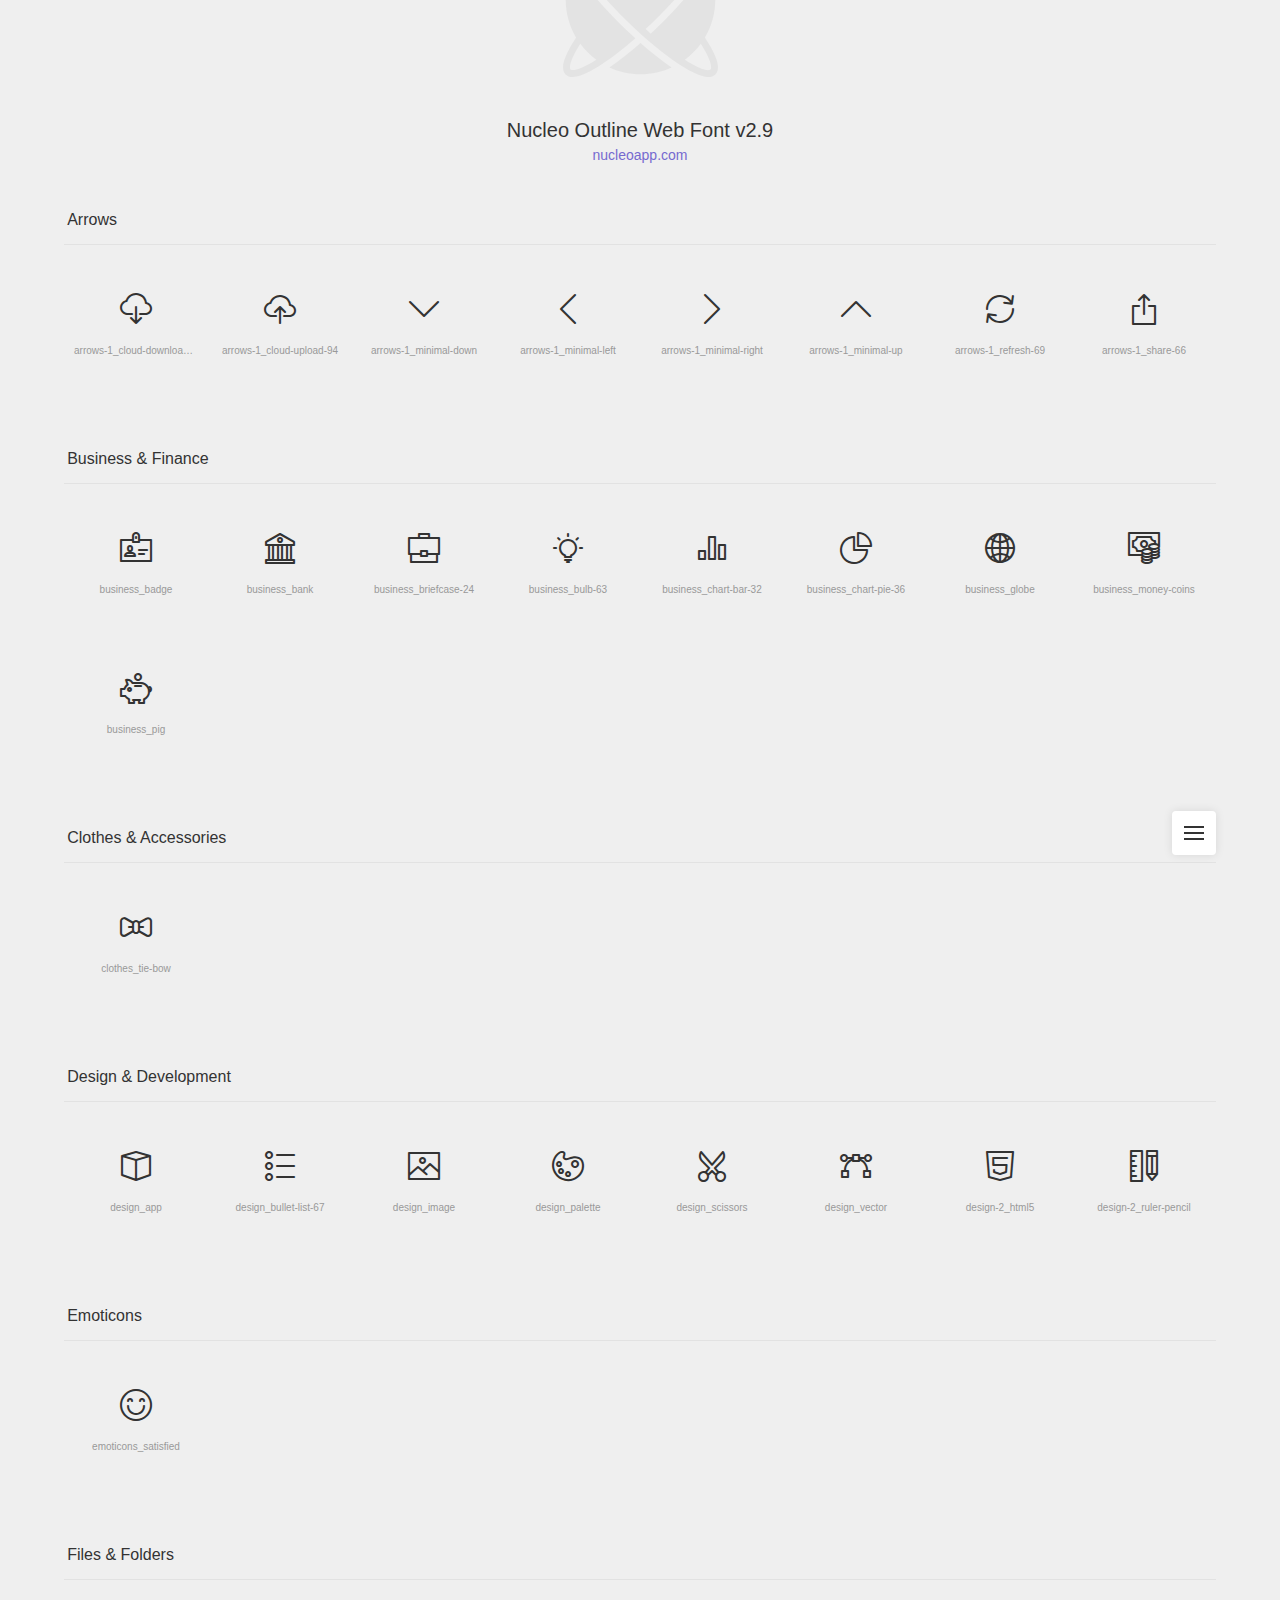
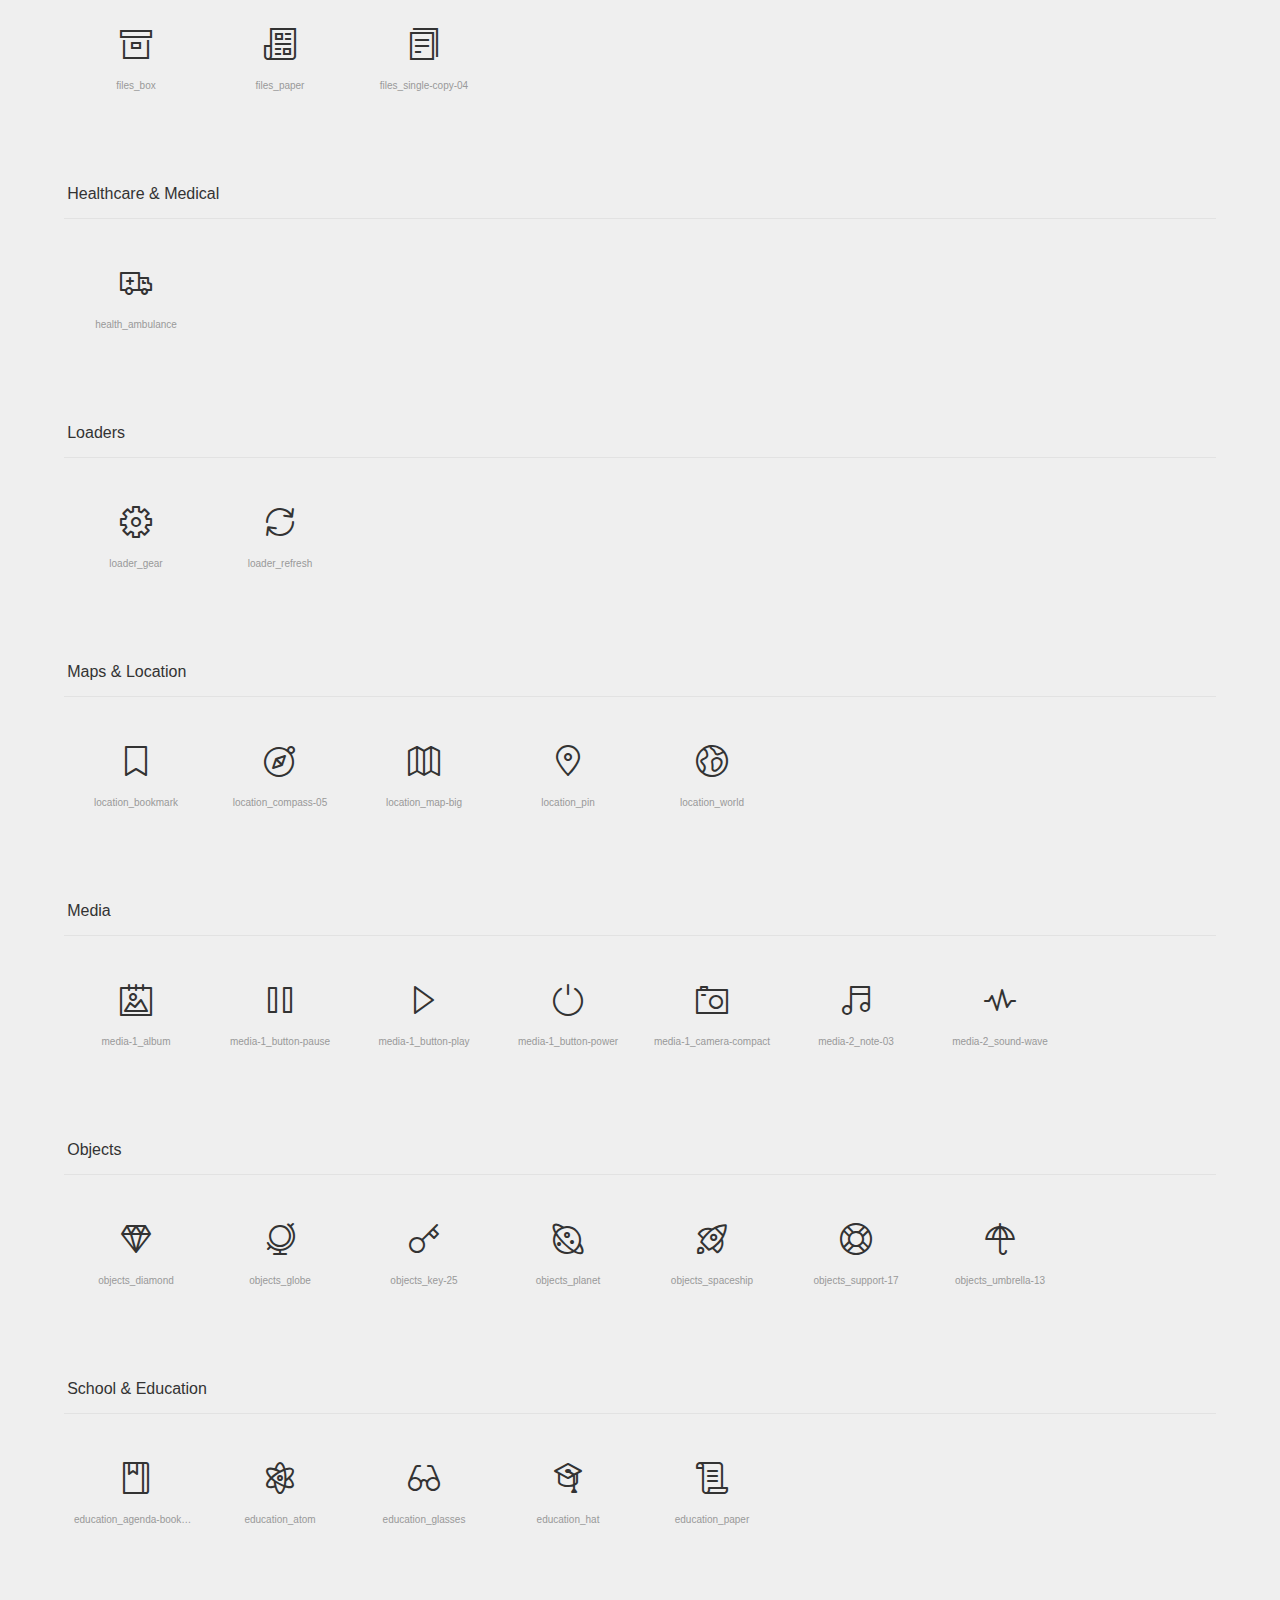
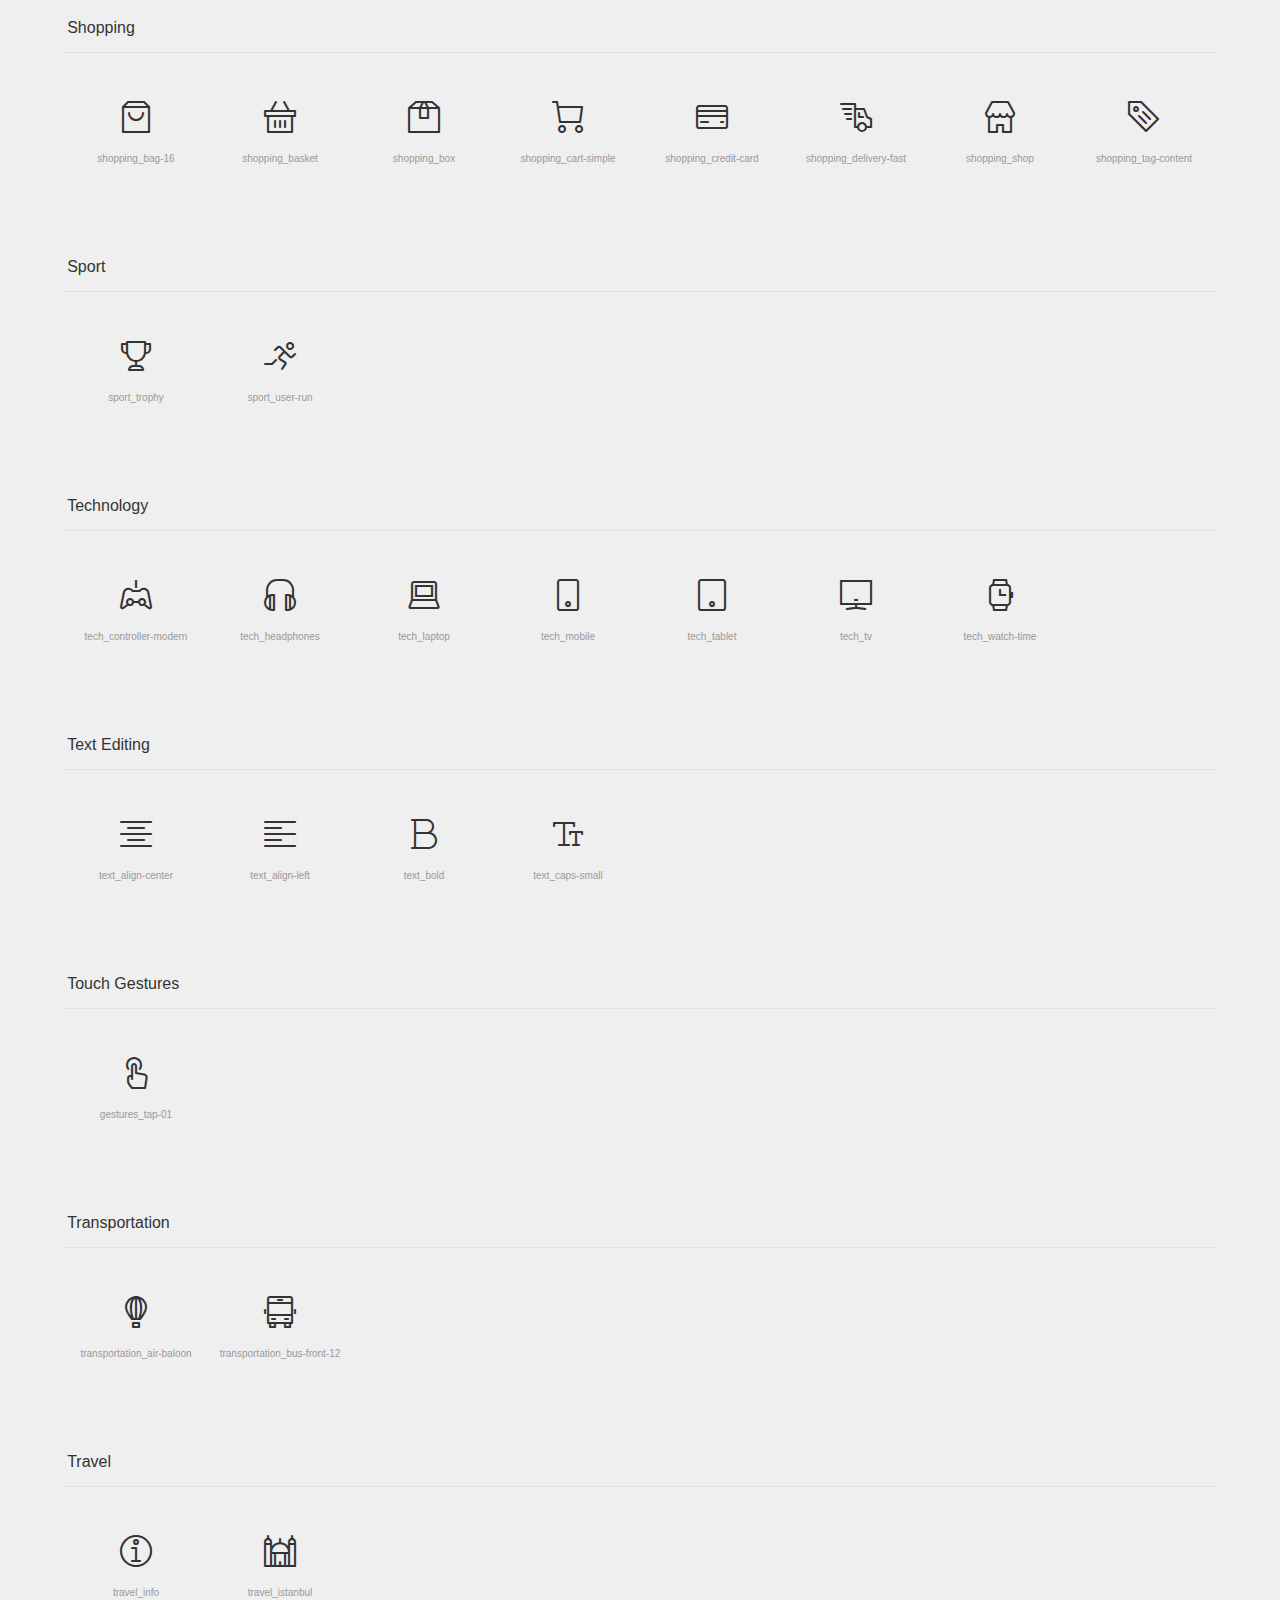
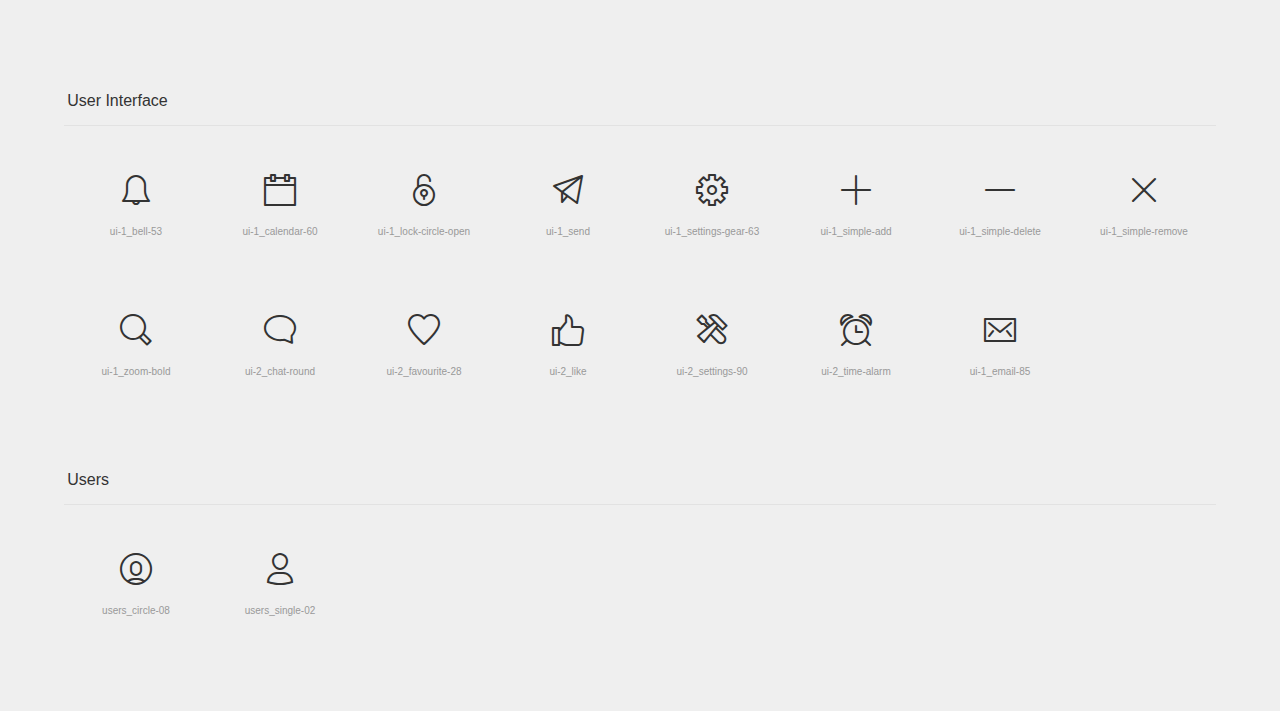
<file: nucleo-icons.html>
<!doctype html>
<html lang="en">

<head>
    <meta charset="UTF-8">
    <meta name="viewport" content="width=device-width, initial-scale=1">
    <link rel="stylesheet" href="./assets/css/now-ui-kit.css">
    <link rel="shortcut icon" href="./assets/img/favicon.png">
    <title>Nucleo Outline Web Font</title>
    <script src="https://code.jquery.com/jquery-3.2.1.min.js" integrity="sha256-hwg4gsxgFZhOsEEamdOYGBf13FyQuiTwlAQgxVSNgt4=" crossorigin="anonymous"></script>
    <style media="screen">
        /* http://meyerweb.com/eric/tools/css/reset/
	 v2.0 | 20110126
	 License: none (public domain)
  */

        html,
        body,
        div,
        span,
        applet,
        object,
        iframe,
        h1,
        h2,
        h3,
        h4,
        h5,
        h6,
        p,
        blockquote,
        pre,
        a,
        abbr,
        acronym,
        address,
        big,
        cite,
        code,
        del,
        dfn,
        em,
        img,
        ins,
        kbd,
        q,
        s,
        samp,
        small,
        strike,
        strong,
        sub,
        sup,
        tt,
        var,
        b,
        u,
        i,
        center,
        dl,
        dt,
        dd,
        ol,
        ul,
        li,
        fieldset,
        form,
        label,
        legend,
        table,
        caption,
        tbody,
        tfoot,
        thead,
        tr,
        th,
        td,
        article,
        aside,
        canvas,
        details,
        embed,
        figure,
        figcaption,
        footer,
        header,
        hgroup,
        menu,
        nav,
        output,
        ruby,
        section,
        summary,
        time,
        mark,
        audio,
        video {
            margin: 0;
            padding: 0;
            border: 0;
            font-size: 100%;
            font: inherit;
            vertical-align: baseline;
        }
        /* HTML5 display-role reset for older browsers */

        article,
        aside,
        details,
        figcaption,
        figure,
        footer,
        header,
        hgroup,
        menu,
        nav,
        section,
        main {
            display: block;
        }

        body {
            line-height: 1;
        }

        ol,
        ul {
            list-style: none;
        }

        blockquote,
        q {
            quotes: none;
        }

        blockquote:before,
        blockquote:after,
        q:before,
        q:after {
            content: '';
            content: none;
        }

        table {
            border-collapse: collapse;
            border-spacing: 0;
        }
        /* --------------------------------

  Nucleo Outline Web Font - nucleoapp.com/
  License - nucleoapp.com/license/
  Created using IcoMoon - icomoon.io

  -------------------------------- */
        /* --------------------------------

  Primary style

  -------------------------------- */

        *,
        *::after,
        *::before {
            box-sizing: border-box;
        }

        html {
            font-size: 62.5%;
        }

        body {
            font-size: 1.6rem;
            font-family: sans-serif;
            color: #333333;
            background: #efefef url("assets/img/nucleo-logo.svg") no-repeat center top;
        }

        a {
            color: #766acf;
            text-decoration: none;
        }
        /* --------------------------------

  Main components

  -------------------------------- */

        header {
            text-align: center;
            padding: 120px 0 0;
        }

        header h1 {
            font-size: 2rem;
        }

        header p {
            font-size: 1.4rem;
            margin-top: .6em;
        }

        header a:hover {
            text-decoration: underline;
        }

        section {
            width: 90%;
            max-width: 1200px;
            margin: 50px auto;
        }

        section h2 {
            border-bottom: 1px solid #e2e2e2;
            padding: 0 0 1em .2em;
            margin-bottom: 1em;
        }

        ul::after {
            clear: both;
            content: "";
            display: table;
        }

        ul li {
            width: 25%;
            float: left;
            padding: 16px 0;
            text-align: center;
            border-radius: .25em;
            -webkit-transition: background 0.2s;
            -moz-transition: background 0.2s;
            transition: background 0.2s;
            -webkit-user-select: none;
            -moz-user-select: none;
            -ms-user-select: none;
            user-select: none;
            overflow: hidden;
        }

        ul li:hover {
            background: #dbdbdb;
        }

        ul p,
        ul em,
        ul input {
            display: inline-block;
            font-size: 1rem;
            color: #999999;
            -webkit-user-select: auto;
            -moz-user-select: auto;
            -ms-user-select: auto;
            user-select: auto;
            white-space: nowrap;
            width: 100%;
            overflow: hidden;
            text-overflow: ellipsis;
            cursor: pointer;
        }

        ul p {
            padding: 10px;
            margin-top: 10px;
        }

        ul p::selection,
        ul em::selection {
            background: #766acf;
            color: #efefef;
        }

        ul em {
            margin-bottom: 8px;
        }

        ul em::before {
            content: '[';
        }

        ul em::after {
            content: ']';
        }

        ul input {
            text-align: center;
            background: transparent;
            border: none;
            box-shadow: none;
            outline: none;
        }

        @media only screen and (min-width: 768px) {
            ul li {
                width: 20%;
                float: left;
            }
        }

        @media only screen and (min-width: 1024px) {
            ul li {
                width: 12.5%;
                float: left;
                padding: 32px 0;
            }
        }
        /* --------------------------------

  Smart fixed navigation

  -------------------------------- */

        #cd-nav ul {
            /* mobile first */
            position: fixed;
            width: 90%;
            max-width: 400px;
            max-height: 90%;
            right: 5%;
            bottom: 5%;
            border-radius: 0.25em;
            box-shadow: 0 0 10px rgba(0, 0, 0, 0.1);
            background: white;
            visibility: hidden;
            /* remove overflow:hidden if you want to create a drop-down menu - but then remember to fix/eliminate the list items animation */
            overflow: hidden;
            overflow-y: auto;
            z-index: 1;
            /* Force Hardware Acceleration in WebKit */
            -webkit-backface-visibility: hidden;
            backface-visibility: hidden;
            -webkit-transform: scale(0);
            -moz-transform: scale(0);
            -ms-transform: scale(0);
            -o-transform: scale(0);
            transform: scale(0);
            -webkit-transform-origin: 100% 100%;
            -moz-transform-origin: 100% 100%;
            -ms-transform-origin: 100% 100%;
            -o-transform-origin: 100% 100%;
            transform-origin: 100% 100%;
            -webkit-transition: -webkit-transform 0.3s, visibility 0s 0.3s;
            -moz-transition: -moz-transform 0.3s, visibility 0s 0.3s;
            transition: transform 0.3s, visibility 0s 0.3s;
        }

        #cd-nav ul li {
            /* Force Hardware Acceleration in WebKit */
            -webkit-backface-visibility: hidden;
            backface-visibility: hidden;
            display: block;
            width: 100%;
            padding: 0;
            text-align: left;
        }

        #cd-nav ul li:hover {
            background-color: #FFF;
        }

        #cd-nav ul.is-visible {
            visibility: visible;
            -webkit-transform: scale(1);
            -moz-transform: scale(1);
            -ms-transform: scale(1);
            -o-transform: scale(1);
            transform: scale(1);
            -webkit-transition: -webkit-transform 0.3s, visibility 0s 0s;
            -moz-transition: -moz-transform 0.3s, visibility 0s 0s;
            transition: transform 0.3s, visibility 0s 0s;
        }

        #cd-nav li a {
            display: block;
            padding: 1em;
            font-size: 1.2rem;
            border-bottom: 1px solid #eff2f6;
        }

        #cd-nav li a:hover {
            color: #333333;
        }

        #cd-nav li:last-child a {
            border-bottom: none;
        }

        .cd-nav-trigger {
            position: fixed;
            bottom: 5%;
            right: 5%;
            width: 44px;
            height: 44px;
            background: white;
            border-radius: 0.25em;
            box-shadow: 0 0 10px rgba(0, 0, 0, 0.1);
            /* image replacement */
            overflow: hidden;
            text-indent: 100%;
            white-space: nowrap;
            z-index: 2;
        }

        .cd-nav-trigger span {
            /* the span element is used to create the menu icon */
            position: absolute;
            display: block;
            width: 20px;
            height: 2px;
            background: #333333;
            top: 50%;
            margin-top: -1px;
            left: 50%;
            margin-left: -10px;
            -webkit-transition: background 0.3s;
            -moz-transition: background 0.3s;
            transition: background 0.3s;
        }

        .cd-nav-trigger span::before,
        .cd-nav-trigger span::after {
            content: '';
            position: absolute;
            left: 0;
            background: inherit;
            width: 100%;
            height: 100%;
            /* Force Hardware Acceleration in WebKit */
            -webkit-transform: translateZ(0);
            -moz-transform: translateZ(0);
            -ms-transform: translateZ(0);
            -o-transform: translateZ(0);
            transform: translateZ(0);
            -webkit-backface-visibility: hidden;
            backface-visibility: hidden;
            -webkit-transition: -webkit-transform 0.3s, background 0s;
            -moz-transition: -moz-transform 0.3s, background 0s;
            transition: transform 0.3s, background 0s;
        }

        .cd-nav-trigger span::before {
            top: -6px;
            -webkit-transform: rotate(0);
            -moz-transform: rotate(0);
            -ms-transform: rotate(0);
            -o-transform: rotate(0);
            transform: rotate(0);
        }

        .cd-nav-trigger span::after {
            bottom: -6px;
            -webkit-transform: rotate(0);
            -moz-transform: rotate(0);
            -ms-transform: rotate(0);
            -o-transform: rotate(0);
            transform: rotate(0);
        }

        .cd-nav-trigger.menu-is-open {
            box-shadow: none;
        }

        .cd-nav-trigger.menu-is-open span {
            background: rgba(232, 74, 100, 0);
        }

        .cd-nav-trigger.menu-is-open span::before,
        .cd-nav-trigger.menu-is-open span::after {
            background: #333333;
        }

        .cd-nav-trigger.menu-is-open span::before {
            top: 0;
            -webkit-transform: rotate(135deg);
            -moz-transform: rotate(135deg);
            -ms-transform: rotate(135deg);
            -o-transform: rotate(135deg);
            transform: rotate(135deg);
        }

        .cd-nav-trigger.menu-is-open span::after {
            bottom: 0;
            -webkit-transform: rotate(225deg);
            -moz-transform: rotate(225deg);
            -ms-transform: rotate(225deg);
            -o-transform: rotate(225deg);
            transform: rotate(225deg);
        }

        .now-ui-icons {
            display: inline-block;
            font: normal normal normal 32px/1 'Nucleo Outline';
            speak: none;
            text-transform: none;
            -webkit-font-smoothing: antialiased;
            -moz-osx-font-smoothing: grayscale;
        }
    </style>
</head>

<body>
    <header>
        <h1>Nucleo Outline Web Font v2.9</h1>
        <p>
            <a href="https://nucleoapp.com/?ref=creativetim">nucleoapp.com</a>
        </p>
    </header>
    <div id="cd-nav">
        <a id="cd-nav-trigger" href="#0" class="cd-nav-trigger">Menu
            <span></span>
        </a>
        <nav>
            <ul id="cd-main-nav">
                <li>
                    <a href="#arrows">Arrows</a>
                </li>
                <li>
                    <a href="#business">Business &amp; Finance</a>
                </li>
                <li>
                    <a href="#clothes">Clothes &amp; Accessories</a>
                </li>
                <li>
                    <a href="#design">Design &amp; Development</a>
                </li>
                <li>
                    <a href="#emoticons">Emoticons</a>
                </li>
                <li>
                    <a href="#files">Files &amp; Folders</a>
                </li>
                <li>
                    <a href="#medical">Healthcare &amp; Medical</a>
                </li>
                <li>
                    <a href="#loaders">Loaders</a>
                </li>
                <li>
                    <a href="#maps">Maps &amp; Location</a>
                </li>
                <li>
                    <a href="#media">Media</a>
                </li>
                <li>
                    <a href="#objects">Objects</a>
                </li>
                <li>
                    <a href="#school">School &amp; Education</a>
                </li>
                <li>
                    <a href="#shopping">Shopping</a>
                </li>
                <li>
                    <a href="#sport">Sport</a>
                </li>
                <li>
                    <a href="#technology">Technology</a>
                </li>
                <li>
                    <a href="#text">Text Editing</a>
                </li>
                <li>
                    <a href="#gestures">Touch Gestures</a>
                </li>
                <li>
                    <a href="#transportation">Transportation</a>
                </li>
                <li>
                    <a href="#travel">Travel</a>
                </li>
                <li>
                    <a href="#interface">User Interface</a>
                </li>
                <li>
                    <a href="#users">Users</a>
                </li>
            </ul>
        </nav>
    </div>
    <div id="icons-wrapper">
        <section id="arrows">
            <h2>Arrows</h2>
            <ul>
                <li>
                    <i class="now-ui-icons arrows-1_cloud-download-93"></i>
                    <p>arrows-1_cloud-download-93</p>
                </li>
                <li>
                    <i class="now-ui-icons arrows-1_cloud-upload-94"></i>
                    <p>arrows-1_cloud-upload-94</p>
                </li>
                <li>
                    <i class="now-ui-icons arrows-1_minimal-down"></i>
                    <p>arrows-1_minimal-down</p>
                </li>
                <li>
                    <i class="now-ui-icons arrows-1_minimal-left"></i>
                    <p>arrows-1_minimal-left</p>
                </li>
                <li>
                    <i class="now-ui-icons arrows-1_minimal-right"></i>
                    <p>arrows-1_minimal-right</p>
                </li>
                <li>
                    <i class="now-ui-icons arrows-1_minimal-up"></i>
                    <p>arrows-1_minimal-up</p>
                </li>
                <li>
                    <i class="now-ui-icons arrows-1_refresh-69"></i>
                    <p>arrows-1_refresh-69</p>
                </li>
                <li>
                    <i class="now-ui-icons arrows-1_share-66"></i>
                    <p>arrows-1_share-66</p>
                </li>
            </ul>
        </section>
        <section id="business">
            <h2>Business &amp; Finance</h2>
            <ul>
                <li>
                    <i class="now-ui-icons business_badge"></i>
                    <p>business_badge</p>
                </li>
                <li>
                    <i class="now-ui-icons business_bank"></i>
                    <p>business_bank</p>
                </li>
                <li>
                    <i class="now-ui-icons business_briefcase-24"></i>
                    <p>business_briefcase-24</p>
                </li>
                <li>
                    <i class="now-ui-icons business_bulb-63"></i>
                    <p>business_bulb-63</p>
                </li>
                <li>
                    <i class="now-ui-icons business_chart-bar-32"></i>
                    <p>business_chart-bar-32</p>
                </li>
                <li>
                    <i class="now-ui-icons business_chart-pie-36"></i>
                    <p>business_chart-pie-36</p>
                </li>
                <li>
                    <i class="now-ui-icons business_globe"></i>
                    <p>business_globe</p>
                </li>
                <li>
                    <i class="now-ui-icons business_money-coins"></i>
                    <p>business_money-coins</p>
                </li>
                <li>
                    <i class="now-ui-icons business_pig"></i>
                    <p>business_pig</p>
                </li>
            </ul>
        </section>
        <section id="clothes">
            <h2>Clothes &amp; Accessories</h2>
            <ul>
                <li>
                    <i class="now-ui-icons clothes_tie-bow"></i>
                    <p>clothes_tie-bow</p>
                </li>
            </ul>
        </section>
        <section id="design">
            <h2>Design &amp; Development</h2>
            <ul>
                <li>
                    <i class="now-ui-icons design_app"></i>
                    <p>design_app</p>
                </li>
                <li>
                    <i class="now-ui-icons design_bullet-list-67"></i>
                    <p>design_bullet-list-67</p>
                </li>
                <li>
                    <i class="now-ui-icons design_image"></i>
                    <p>design_image</p>
                </li>
                <li>
                    <i class="now-ui-icons design_palette"></i>
                    <p>design_palette</p>
                </li>
                <li>
                    <i class="now-ui-icons design_scissors"></i>
                    <p>design_scissors</p>
                </li>
                <li>
                    <i class="now-ui-icons design_vector"></i>
                    <p>design_vector</p>
                </li>
                <li>
                    <i class="now-ui-icons design-2_html5"></i>
                    <p>design-2_html5</p>
                </li>
                <li>
                    <i class="now-ui-icons design-2_ruler-pencil"></i>
                    <p>design-2_ruler-pencil</p>
                </li>
            </ul>
        </section>
        <section id="emoticons">
            <h2>Emoticons</h2>
            <ul>
                <li>
                    <i class="now-ui-icons emoticons_satisfied"></i>
                    <p>emoticons_satisfied</p>
                </li>
            </ul>
        </section>
        <section id="files">
            <h2>Files &amp; Folders</h2>
            <ul>
                <li>
                    <i class="now-ui-icons files_box"></i>
                    <p>files_box</p>
                </li>
                <li>
                    <i class="now-ui-icons files_paper"></i>
                    <p>files_paper</p>
                </li>
                <li>
                    <i class="now-ui-icons files_single-copy-04"></i>
                    <p>files_single-copy-04</p>
                </li>
            </ul>
        </section>
        <section id="medical">
            <h2>Healthcare &amp; Medical</h2>
            <ul>
                <li>
                    <i class="now-ui-icons health_ambulance"></i>
                    <p>health_ambulance</p>
                </li>
            </ul>
        </section>
        <section id="loaders">
            <h2>Loaders</h2>
            <ul>
                <li>
                    <i class="now-ui-icons loader_gear spin"></i>
                    <p>loader_gear</p>
                </li>
                <li>
                    <i class="now-ui-icons loader_refresh spin"></i>
                    <p>loader_refresh</p>
                </li>
            </ul>
        </section>
        <section id="maps">
            <h2>Maps &amp; Location</h2>
            <ul>
                <li>
                    <i class="now-ui-icons location_bookmark"></i>
                    <p>location_bookmark</p>
                </li>
                <li>
                    <i class="now-ui-icons location_compass-05"></i>
                    <p>location_compass-05</p>
                </li>
                <li>
                    <i class="now-ui-icons location_map-big"></i>
                    <p>location_map-big</p>
                </li>
                <li>
                    <i class="now-ui-icons location_pin"></i>
                    <p>location_pin</p>
                </li>
                <li>
                    <i class="now-ui-icons location_world"></i>
                    <p>location_world</p>
                </li>
            </ul>
        </section>
        <section id="media">
            <h2>Media</h2>
            <ul>
                <li>
                    <i class="now-ui-icons media-1_album"></i>
                    <p>media-1_album</p>
                </li>
                <li>
                    <i class="now-ui-icons media-1_button-pause"></i>
                    <p>media-1_button-pause</p>
                </li>
                <li>
                    <i class="now-ui-icons media-1_button-play"></i>
                    <p>media-1_button-play</p>
                </li>
                <li>
                    <i class="now-ui-icons media-1_button-power"></i>
                    <p>media-1_button-power</p>
                </li>
                <li>
                    <i class="now-ui-icons media-1_camera-compact"></i>
                    <p>media-1_camera-compact</p>
                </li>
                <li>
                    <i class="now-ui-icons media-2_note-03"></i>
                    <p>media-2_note-03</p>
                </li>
                <li>
                    <i class="now-ui-icons media-2_sound-wave"></i>
                    <p>media-2_sound-wave</p>
                </li>
            </ul>
        </section>
        <section id="objects">
            <h2>Objects</h2>
            <ul>
                <li>
                    <i class="now-ui-icons objects_diamond"></i>
                    <p>objects_diamond</p>
                </li>
                <li>
                    <i class="now-ui-icons objects_globe"></i>
                    <p>objects_globe</p>
                </li>
                <li>
                    <i class="now-ui-icons objects_key-25"></i>
                    <p>objects_key-25</p>
                </li>
                <li>
                    <i class="now-ui-icons objects_planet"></i>
                    <p>objects_planet</p>
                </li>
                <li>
                    <i class="now-ui-icons objects_spaceship"></i>
                    <p>objects_spaceship</p>
                </li>
                <li>
                    <i class="now-ui-icons objects_support-17"></i>
                    <p>objects_support-17</p>
                </li>
                <li>
                    <i class="now-ui-icons objects_umbrella-13"></i>
                    <p>objects_umbrella-13</p>
                </li>
            </ul>
        </section>
        <section id="school">
            <h2>School &amp; Education</h2>
            <ul>
                <li>
                    <i class="now-ui-icons education_agenda-bookmark"></i>
                    <p>education_agenda-bookmark</p>
                </li>
                <li>
                    <i class="now-ui-icons education_atom"></i>
                    <p>education_atom</p>
                </li>
                <li>
                    <i class="now-ui-icons education_glasses"></i>
                    <p>education_glasses</p>
                </li>
                <li>
                    <i class="now-ui-icons education_hat"></i>
                    <p>education_hat</p>
                </li>
                <li>
                    <i class="now-ui-icons education_paper"></i>
                    <p>education_paper</p>
                </li>
            </ul>
        </section>
        <section id="shopping">
            <h2>Shopping</h2>
            <ul>
                <li>
                    <i class="now-ui-icons shopping_bag-16"></i>
                    <p>shopping_bag-16</p>
                </li>
                <li>
                    <i class="now-ui-icons shopping_basket"></i>
                    <p>shopping_basket</p>
                </li>
                <li>
                    <i class="now-ui-icons shopping_box"></i>
                    <p>shopping_box</p>
                </li>
                <li>
                    <i class="now-ui-icons shopping_cart-simple"></i>
                    <p>shopping_cart-simple</p>
                </li>
                <li>
                    <i class="now-ui-icons shopping_credit-card"></i>
                    <p>shopping_credit-card</p>
                </li>
                <li>
                    <i class="now-ui-icons shopping_delivery-fast"></i>
                    <p>shopping_delivery-fast</p>
                </li>
                <li>
                    <i class="now-ui-icons shopping_shop"></i>
                    <p>shopping_shop</p>
                </li>
                <li>
                    <i class="now-ui-icons shopping_tag-content"></i>
                    <p>shopping_tag-content</p>
                </li>
            </ul>
        </section>
        <section id="sport">
            <h2>Sport</h2>
            <ul>
                <li>
                    <i class="now-ui-icons sport_trophy"></i>
                    <p>sport_trophy</p>
                </li>
                <li>
                    <i class="now-ui-icons sport_user-run"></i>
                    <p>sport_user-run</p>
                </li>
            </ul>
        </section>
        <section id="technology">
            <h2>Technology</h2>
            <ul>
                <li>
                    <i class="now-ui-icons tech_controller-modern"></i>
                    <p>tech_controller-modern</p>
                </li>
                <li>
                    <i class="now-ui-icons tech_headphones"></i>
                    <p>tech_headphones</p>
                </li>
                <li>
                    <i class="now-ui-icons tech_laptop"></i>
                    <p>tech_laptop</p>
                </li>
                <li>
                    <i class="now-ui-icons tech_mobile"></i>
                    <p>tech_mobile</p>
                </li>
                <li>
                    <i class="now-ui-icons tech_tablet"></i>
                    <p>tech_tablet</p>
                </li>
                <li>
                    <i class="now-ui-icons tech_tv"></i>
                    <p>tech_tv</p>
                </li>
                <li>
                    <i class="now-ui-icons tech_watch-time"></i>
                    <p>tech_watch-time</p>
                </li>
            </ul>
        </section>
        <section id="text">
            <h2>Text Editing</h2>
            <ul>
                <li>
                    <i class="now-ui-icons text_align-center"></i>
                    <p>text_align-center</p>
                </li>
                <li>
                    <i class="now-ui-icons text_align-left"></i>
                    <p>text_align-left</p>
                </li>
                <li>
                    <i class="now-ui-icons text_bold"></i>
                    <p>text_bold</p>
                </li>
                <li>
                    <i class="now-ui-icons text_caps-small"></i>
                    <p>text_caps-small</p>
                </li>
            </ul>
        </section>
        <section id="gestures">
            <h2>Touch Gestures</h2>
            <ul>
                <li>
                    <i class="now-ui-icons gestures_tap-01"></i>
                    <p>gestures_tap-01</p>
                </li>
            </ul>
        </section>
        <section id="transportation">
            <h2>Transportation</h2>
            <ul>
                <li>
                    <i class="now-ui-icons transportation_air-baloon"></i>
                    <p>transportation_air-baloon</p>
                </li>
                <li>
                    <i class="now-ui-icons transportation_bus-front-12"></i>
                    <p>transportation_bus-front-12</p>
                </li>
            </ul>
        </section>
        <section id="travel">
            <h2>Travel</h2>
            <ul>
                <li>
                    <i class="now-ui-icons travel_info"></i>
                    <p>travel_info</p>
                </li>
                <li>
                    <i class="now-ui-icons travel_istanbul"></i>
                    <p>travel_istanbul</p>
                </li>
            </ul>
        </section>
        <section id="interface">
            <h2>User Interface</h2>
            <ul>
                <li>
                    <i class="now-ui-icons ui-1_bell-53"></i>
                    <p>ui-1_bell-53</p>
                </li>
                <li>
                    <i class="now-ui-icons ui-1_calendar-60"></i>
                    <p>ui-1_calendar-60</p>
                </li>
                <li>
                    <i class="now-ui-icons ui-1_lock-circle-open"></i>
                    <p>ui-1_lock-circle-open</p>
                </li>
                <li>
                    <i class="now-ui-icons ui-1_send"></i>
                    <p>ui-1_send</p>
                </li>
                <li>
                    <i class="now-ui-icons ui-1_settings-gear-63"></i>
                    <p>ui-1_settings-gear-63</p>
                </li>
                <li>
                    <i class="now-ui-icons ui-1_simple-add"></i>
                    <p>ui-1_simple-add</p>
                </li>
                <li>
                    <i class="now-ui-icons ui-1_simple-delete"></i>
                    <p>ui-1_simple-delete</p>
                </li>
                <li>
                    <i class="now-ui-icons ui-1_simple-remove"></i>
                    <p>ui-1_simple-remove</p>
                </li>
                <li>
                    <i class="now-ui-icons ui-1_zoom-bold"></i>
                    <p>ui-1_zoom-bold</p>
                </li>
                <li>
                    <i class="now-ui-icons ui-2_chat-round"></i>
                    <p>ui-2_chat-round</p>
                </li>
                <li>
                    <i class="now-ui-icons ui-2_favourite-28"></i>
                    <p>ui-2_favourite-28</p>
                </li>
                <li>
                    <i class="now-ui-icons ui-2_like"></i>
                    <p>ui-2_like</p>
                </li>
                <li>
                    <i class="now-ui-icons ui-2_settings-90"></i>
                    <p>ui-2_settings-90</p>
                </li>
                <li>
                    <i class="now-ui-icons ui-2_time-alarm"></i>
                    <p>ui-2_time-alarm</p>
                </li>
                <li>
                    <i class="now-ui-icons ui-1_email-85"></i>
                    <p>ui-1_email-85</p>
                </li>
            </ul>
        </section>
        <section id="users">
            <h2>Users</h2>
            <ul>
                <li>
                    <i class="now-ui-icons users_circle-08"></i>
                    <p>users_circle-08</p>
                </li>
                <li>
                    <i class="now-ui-icons users_single-02"></i>
                    <p>users_single-02</p>
                </li>
            </ul>
        </section>
    </div>
    <script>
        function SelectText(element) {
            var doc = document,
                text = element,
                range, selection;
            if (doc.body.createTextRange) {
                range = document.body.createTextRange();
                range.moveToElementText(text);
                range.select();
            } else if (window.getSelection) {
                selection = window.getSelection();
                range = document.createRange();
                range.selectNodeContents(text);
                selection.removeAllRanges();
                selection.addRange(range);
            }
        }

        function hasClass(ele, cls) {
            return !!ele.getAttribute('class').match(new RegExp('(\\s|^)' + cls + '(\\s|$)'));
        }

        window.onload = function() {
            var trigger = document.getElementById('cd-nav-trigger'),
                menu = document.getElementById('cd-main-nav'),
                menuItems = menu.getElementsByTagName('li');
            trigger.onclick = function toggleMenu() {
                if (hasClass(trigger, 'menu-is-open')) {
                    trigger.setAttribute('class', 'cd-nav-trigger');
                    menu.setAttribute('class', '');
                } else {
                    trigger.setAttribute('class', 'cd-nav-trigger menu-is-open');
                    menu.setAttribute('class', 'is-visible');
                }
            }

            for (var i = 0; i < menuItems.length; i++) {
                menuItems[i].onclick = function closeMenu() {
                    trigger.setAttribute('class', 'cd-nav-trigger');
                    menu.setAttribute('class', '');
                }
            }
        }
    </script>
</body>

</html>
</file>
